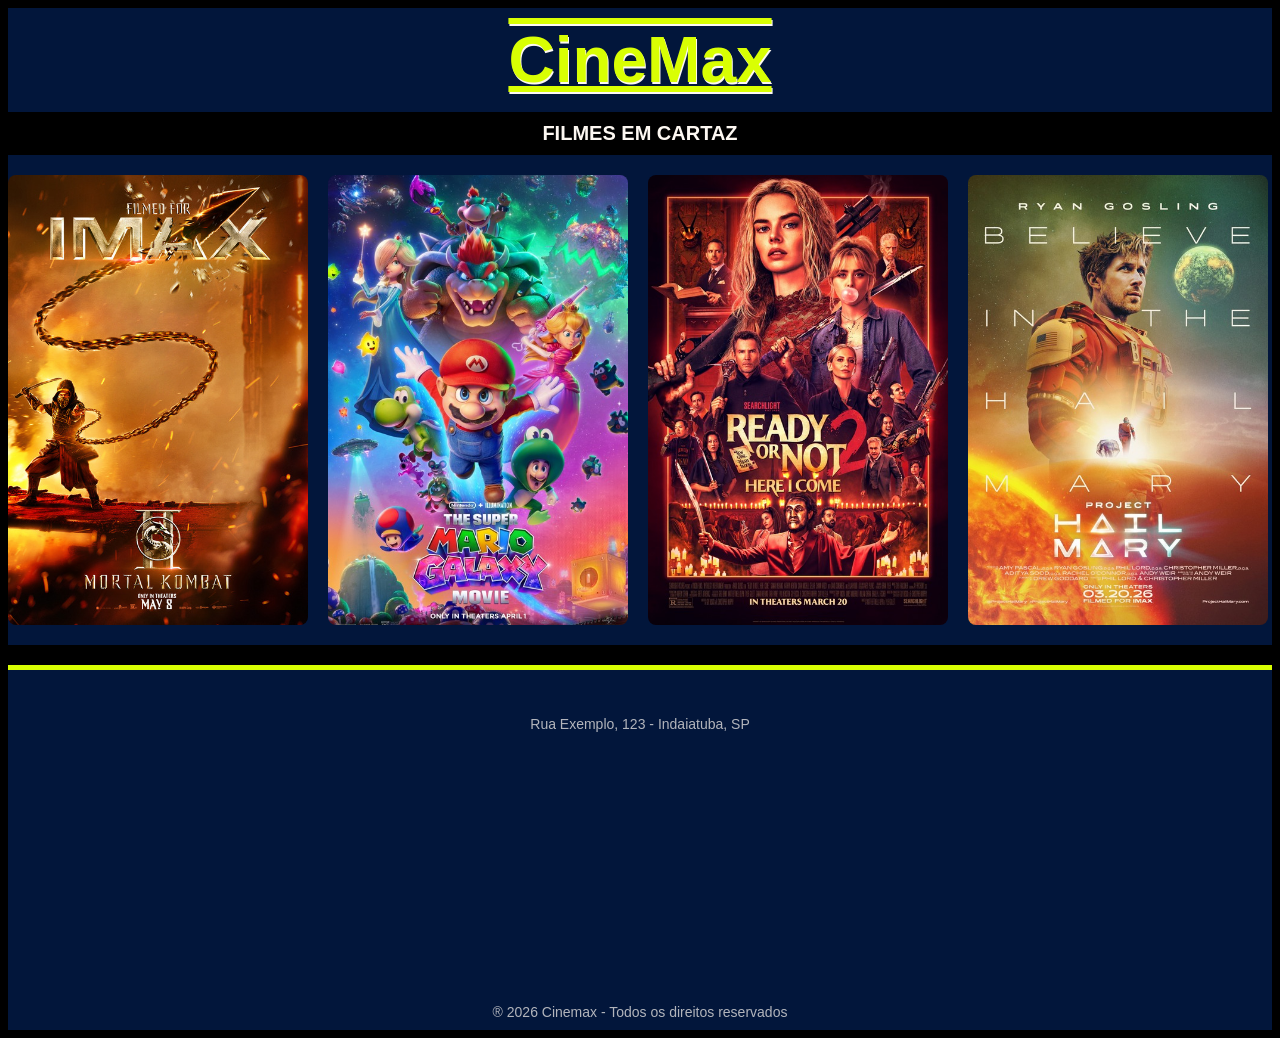
<file: index.html>
<!DOCTYPE html>
<html lang="pt-br">
<head>
    <meta charset="UTF-8">
    <meta name="viewport" content="width=device-width, initial-scale=1.0">
    <title>CineMax</title>
    <link rel="stylesheet" href="style.css">
</head>
<body>
    
    <h1 class="titulo" >CineMax</h1>
    <h2 class="subtitulo">Filmes em cartaz</h2>
        
        <section class="galeria_1">
        <div class="galeria">

            <a href="mortal_kombat.html" class="poster">
                <img src="uploads\mortal_kombat.jpg" alt="Mortal Kombat" width="300" height="500">
            </a>

            <a href="super_mario.html" class="poster">
                <img src="uploads\super_mario_galaxy.jpg" alt="Super Mario" width="300" height="500">
            </a>

            <a href="ready.html" class="poster">
                <img src="uploads\ready_or_not_here_i_come.jpg" alt="Ready or Not Here I Come" width="300" height="500">
            </a>

            <a href="project.html" class="poster">
                <img src="uploads\project_hail_mary.jpg" alt="Project Hail Mary" width="300" height="500">
            </a>

            <a href="the_revenge.html" class="poster">
                <img src="uploads\dhurandhar_the_revenge.jpg" alt="The Revenge" width="300" height="500">
            </a>

            <a href="hoppers.html" class="poster">
                <img src="uploads\hoppers.jpg" alt="Hoppers" width="300" height="500">
            </a>

            <a href="michael.html" class="poster">
                <img src="uploads\michael.jpg" alt="Michael Jackson" width="300" height="500">
            </a>

            <a href="scary.html" class="poster">
                <img src="uploads\scary_movie.jpg" alt="Scary" width="300" height="500">
            </a>

            <a href="star.html" class="poster">
                <img src="uploads\star_wars.jpg" alt="Star Wars" width="300" height="500">
            </a>

            <a href="toy.html" class="poster">
                <img src="uploads\toy_story_five.jpg" alt="Toy Story 5" width="300" height="500">
            </a>
               
        </div>
        </section>

        <script src="carrossel.js"></script>

    <footer>
        <br><br>
        <p>Rua Exemplo, 123 - Indaiatuba, SP</p>
        <br>
        <iframe src="https://www.google.com/maps/embed?pb=!1m18!1m12!1m3!1d3670.0818719049303!2d-47.216177921710155!3d-23.094098590741172!2m3!1f0!2f0!3f0!3m2!1i1024!2i768!4f13.1!3m3!1m2!1s0x94cf4b535f0ba8bd%3A0xfb452336af2b8b1b!2sUniMAX%20-%20Centro%20Universit%C3%A1rio%20Max%20Planck%20(Campus%20I)!5e0!3m2!1spt-BR!2sbr!4v1776385126901!5m2!1spt-BR!2sbr" width="300" height="200" style="border:0;" allowfullscreen="" loading="lazy" referrerpolicy="no-referrer-when-downgrade"></iframe>
        <br><br>
        <p>&reg; 2026 Cinemax - Todos os direitos reservados</p>
    </footer>

    
</body>
</html>
</file>
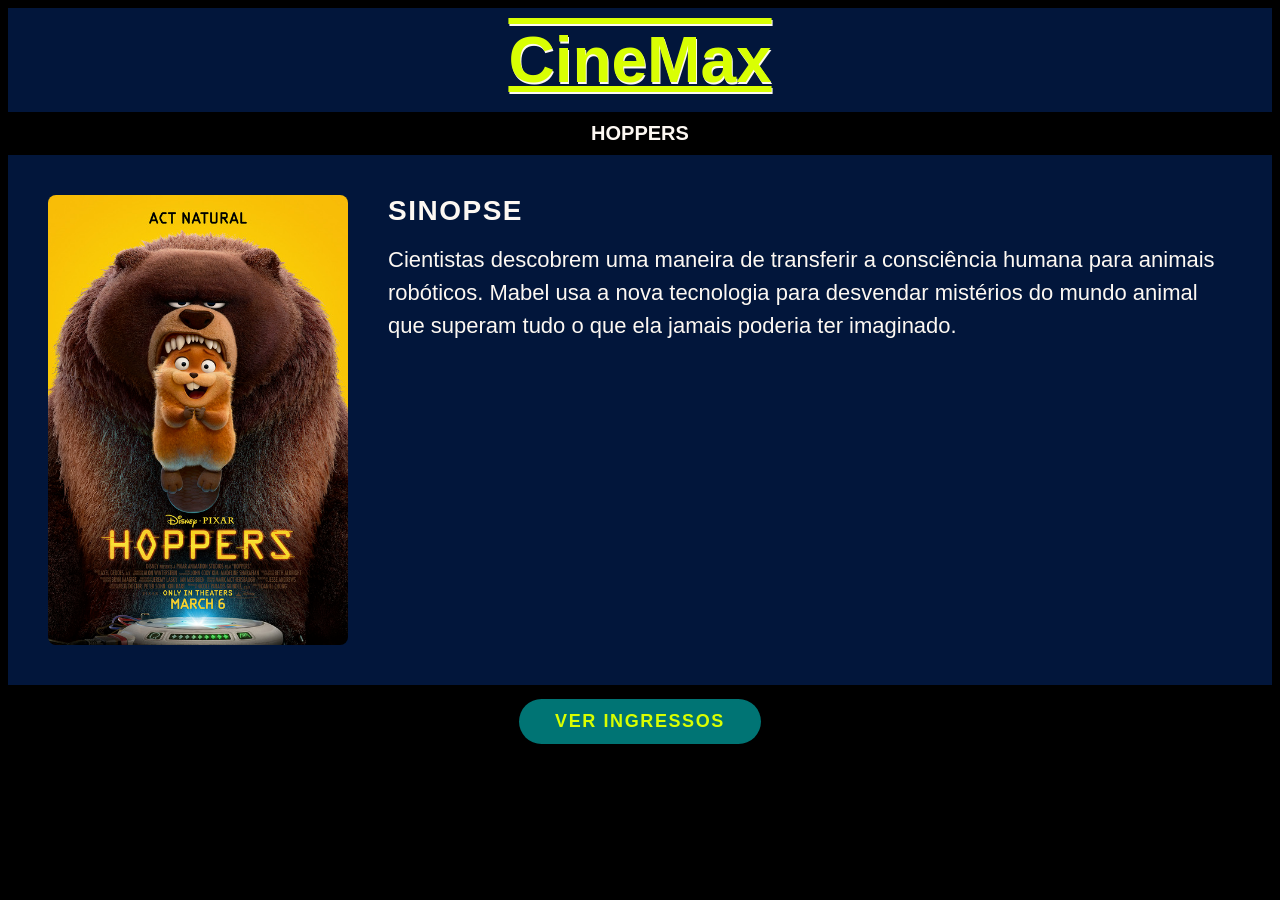
<file: hoppers.html>
<!DOCTYPE html>
<html lang="pt-br">
<head>
    <link rel="stylesheet" href="style.css">
    <meta charset="UTF-8">
    <meta name="viewport" content="width=device-width, initial-scale=1.0">
    <title>CineMax</title>  
</head>
<body>
    <a href="index.html">
        <h1 class="titulo">CineMax</h1>
    </a>
    
    <h2 class="subtitulo">Hoppers</h2>

    <div class="sinopse">
        <img src="uploads\hoppers.jpg" alt="" width="500" height="700">
        <div>
            <h1>Sinopse</h1>
            <p>Cientistas descobrem uma maneira de transferir a consciência humana para animais robóticos. Mabel usa a nova tecnologia para desvendar mistérios do mundo animal que superam tudo o que ela jamais poderia ter imaginado.</p>
        </div>
    </div>

    <button>Ver ingressos</button>
    <script src="ingressos.js"></script>

</body>
</html>
</file>
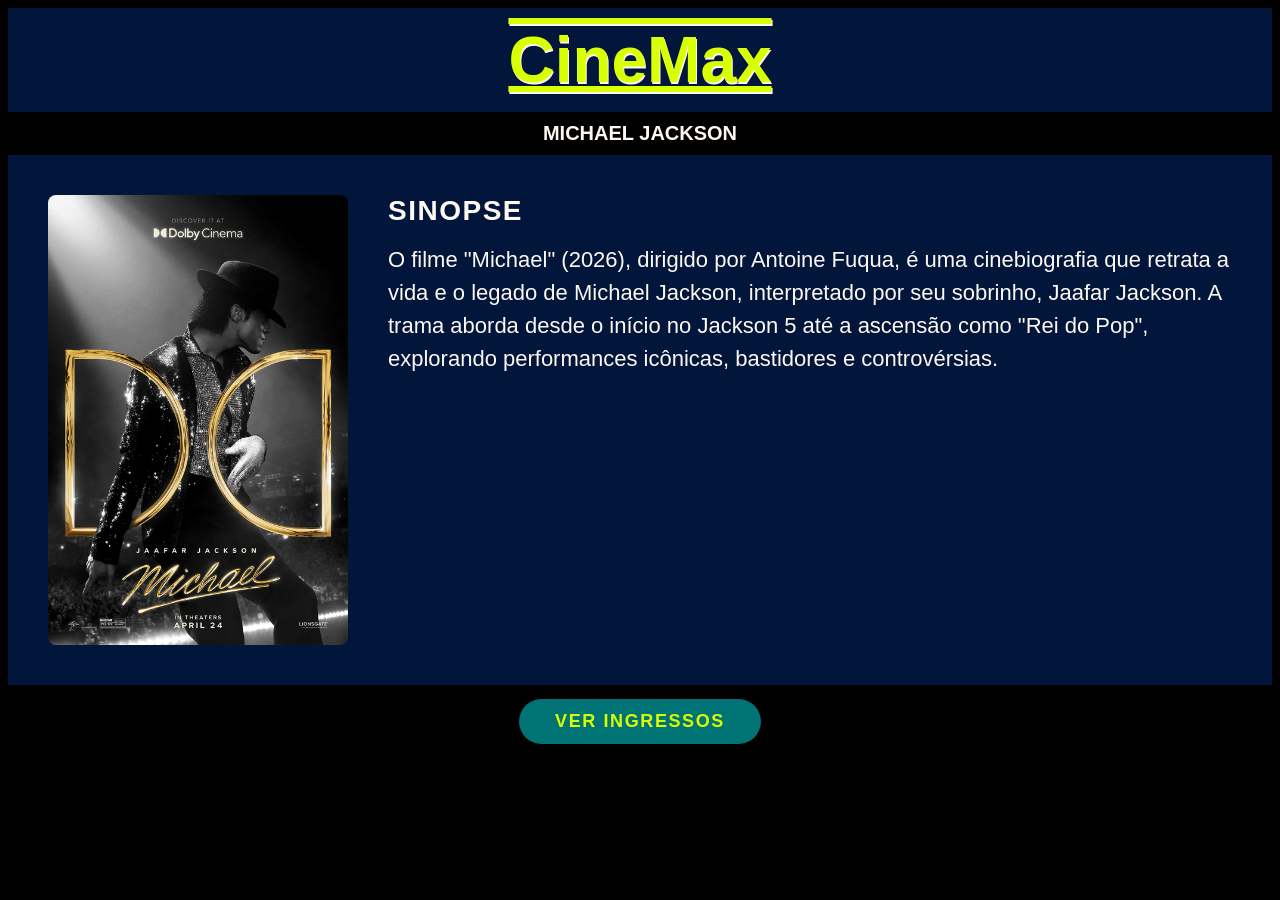
<file: michael.html>
<!DOCTYPE html>
<html lang="pt-br">
<head>
    <meta charset="UTF-8">
    <link rel="stylesheet" href="style.css">
    <meta name="viewport" content="width=device-width, initial-scale=1.0">
    <title>CineMax</title>
</head>
<body>

    <a href="index.html">
        <h1 class="titulo">CineMax</h1>
    </a>
    
    <h2 class="subtitulo">Michael Jackson</h2>

    <div class="sinopse">
        <img src="uploads\michael.jpg" alt="" width="500" height="700">
        <div>
            <h1>Sinopse</h1>
            <p>O filme "Michael" (2026), dirigido por Antoine Fuqua, é uma cinebiografia que retrata a vida e o legado de Michael Jackson, interpretado por seu sobrinho, Jaafar Jackson. A trama aborda desde o início no Jackson 5 até a ascensão como "Rei do Pop", explorando performances icônicas, bastidores e controvérsias.</p>
        </div>
    </div>

    <button>Ver ingressos</button>
    <script src="ingressos.js"></script>

</body>
</html>
</file>
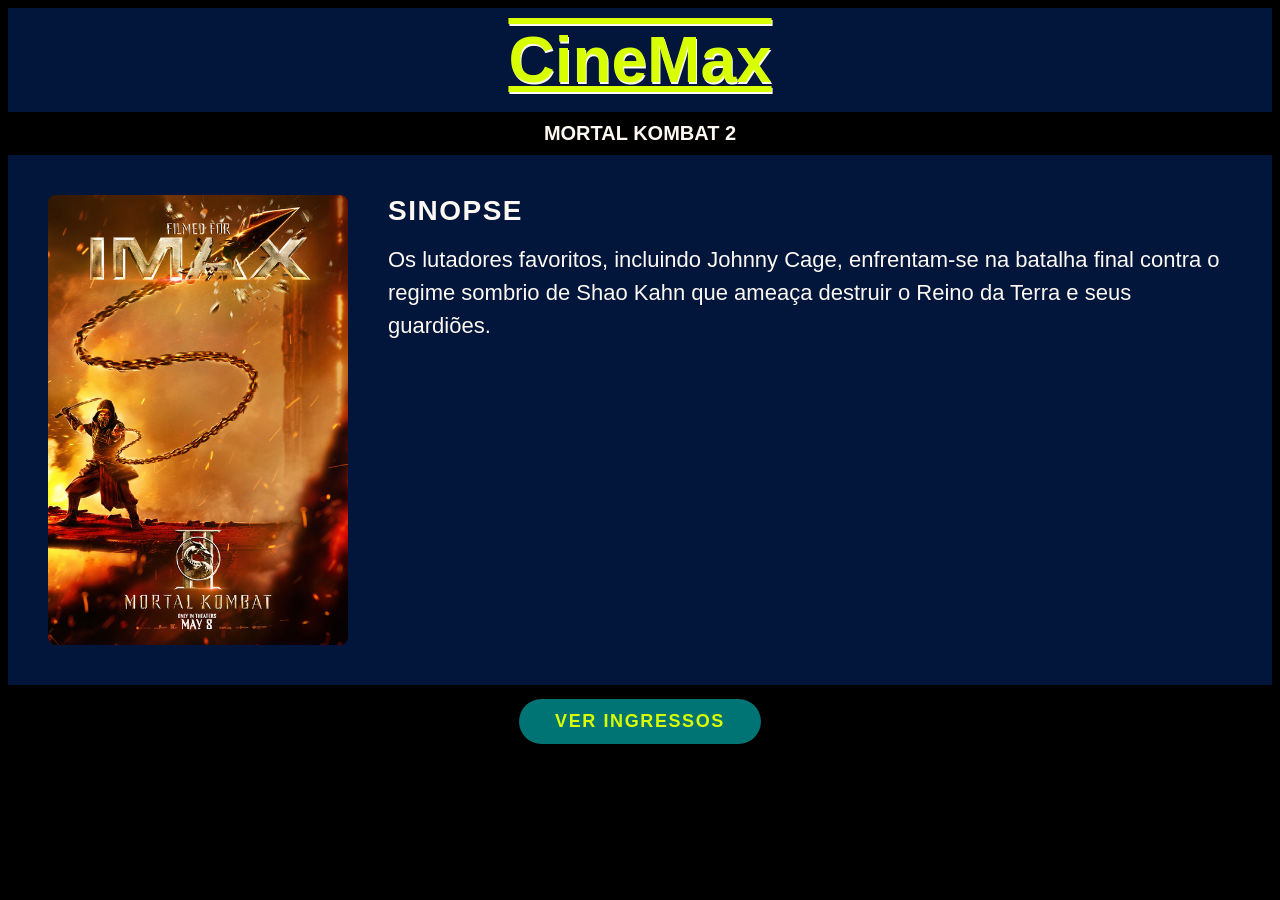
<file: mortal_kombat.html>
<!DOCTYPE html>
<html lang="pt-br">
<head>
    <meta charset="UTF-8">
    <link rel="stylesheet" href="style.css">
    <meta name="viewport" content="width=device-width, initial-scale=1.0">
    <title>CineMax</title>  
</head>
<body>

    <a href="index.html">
        <h1 class="titulo">CineMax</h1>
    </a>
    
    <h2 class="subtitulo">Mortal Kombat 2</h2>

    <div class="sinopse">
        <img src="uploads\mortal_kombat.jpg" alt="Mortal Kombat" width="500" height="700">
        <div>
            <h1>Sinopse</h1>
            <p>Os lutadores favoritos, incluindo Johnny Cage, enfrentam-se na batalha final contra o regime sombrio de Shao Kahn que ameaça destruir o Reino da Terra e seus guardiões.</p>
        </div>
    </div>

    <button>Ver ingressos</button>
    <script src="ingressos.js"></script>

</body>
</html>
</file>
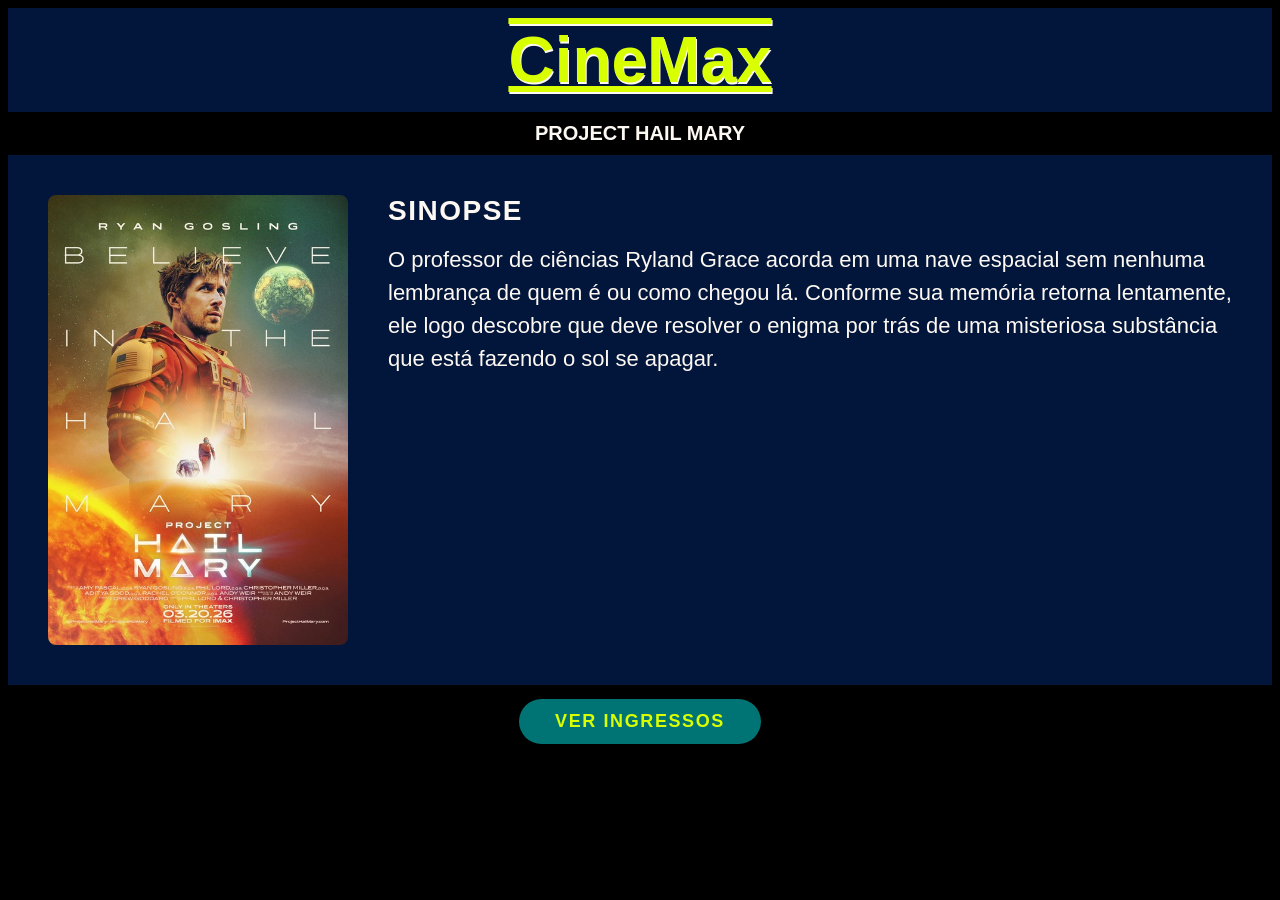
<file: project.html>
<!DOCTYPE html>
<html lang="pt-br">
<head>
    <meta charset="UTF-8">
    <link rel="stylesheet" href="style.css">
    <meta name="viewport" content="width=device-width, initial-scale=1.0">
    <title>CineMax</title>
</head>
<body>

    <a href="index.html">
        <h1 class="titulo">CineMax</h1>
    </a>
    
    <h2 class="subtitulo">Project Hail Mary</h2>

    <div class="sinopse">
        <img src="uploads\project_hail_mary.jpg" alt="" width="500" height="700">
        <div>
            <h1>Sinopse</h1>
            <p>O professor de ciências Ryland Grace acorda em uma nave espacial sem nenhuma lembrança de quem é ou como chegou lá. Conforme sua memória retorna lentamente, ele logo descobre que deve resolver o enigma por trás de uma misteriosa substância que está fazendo o sol se apagar.</p>
        </div>
    </div>

    <button>Ver ingressos</button>
    <script src="ingressos.js"></script>

</body>
</html>
</file>
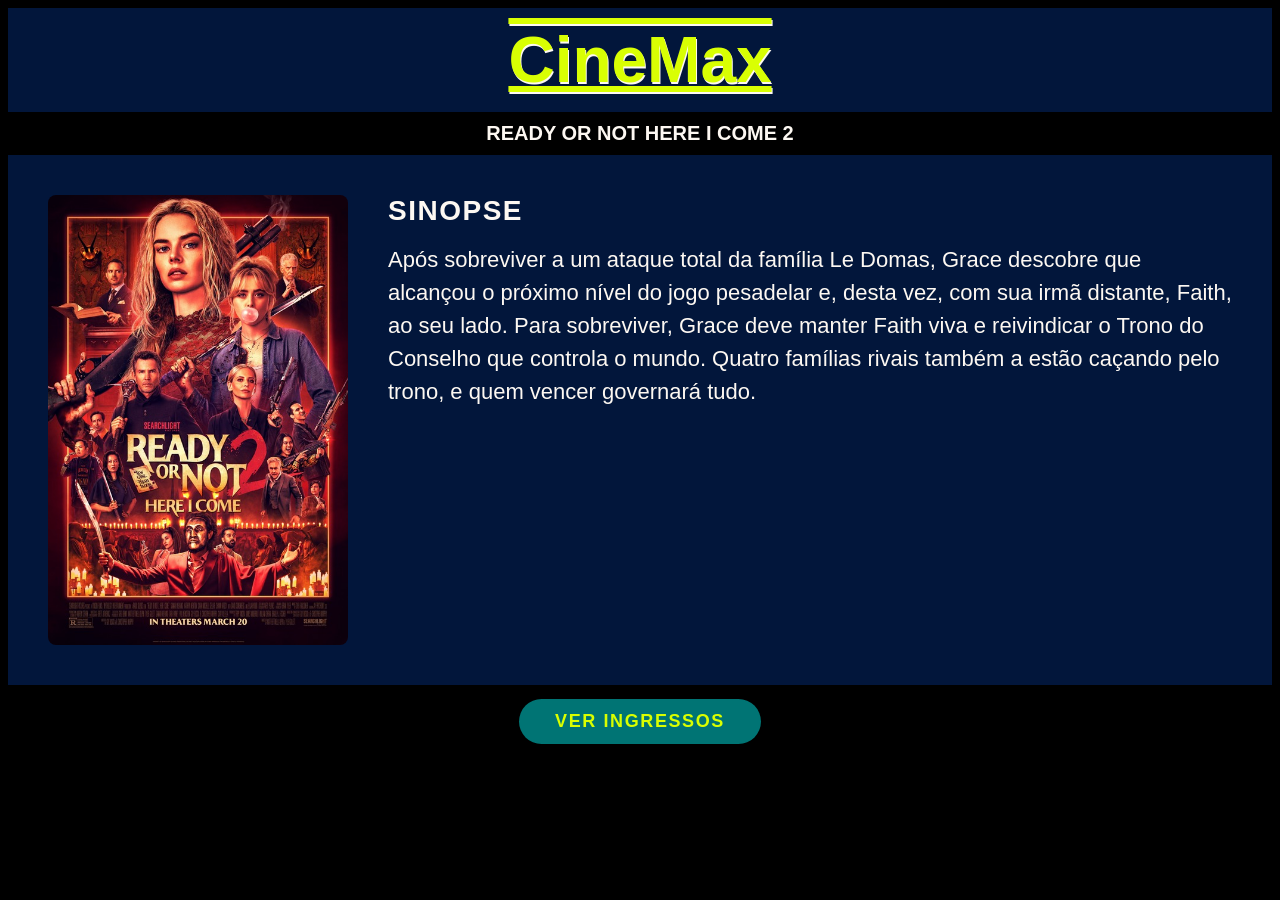
<file: ready.html>
<!DOCTYPE html>
<html lang="pt-br">
<head>
    <meta charset="UTF-8">
    <meta name="viewport" content="width=device-width, initial-scale=1.0">
    <link rel="stylesheet" href="style.css">
    <title>CineMax</title> 
</head>
<body>

    <a href="index.html">
        <h1 class="titulo">CineMax</h1>
    </a>
    
    <h2 class="subtitulo">Ready Or Not Here I Come 2</h2>
  
    <div class="sinopse">
        <img src="uploads\ready_or_not_here_i_come.jpg" alt="" width="500" height="700">
        <div>
            <h1>Sinopse</h1>
            <p>Após sobreviver a um ataque total da família Le Domas, Grace descobre que alcançou o próximo nível do jogo pesadelar e, desta vez, com sua irmã distante, Faith, ao seu lado. Para sobreviver, Grace deve manter Faith viva e reivindicar o Trono do Conselho que controla o mundo. Quatro famílias rivais também a estão caçando pelo trono, e quem vencer governará tudo.</p>
        </div>
    </div>

    <button>Ver ingressos</button>
    <script src="ingressos.js"></script>

</body>
</html>
</file>
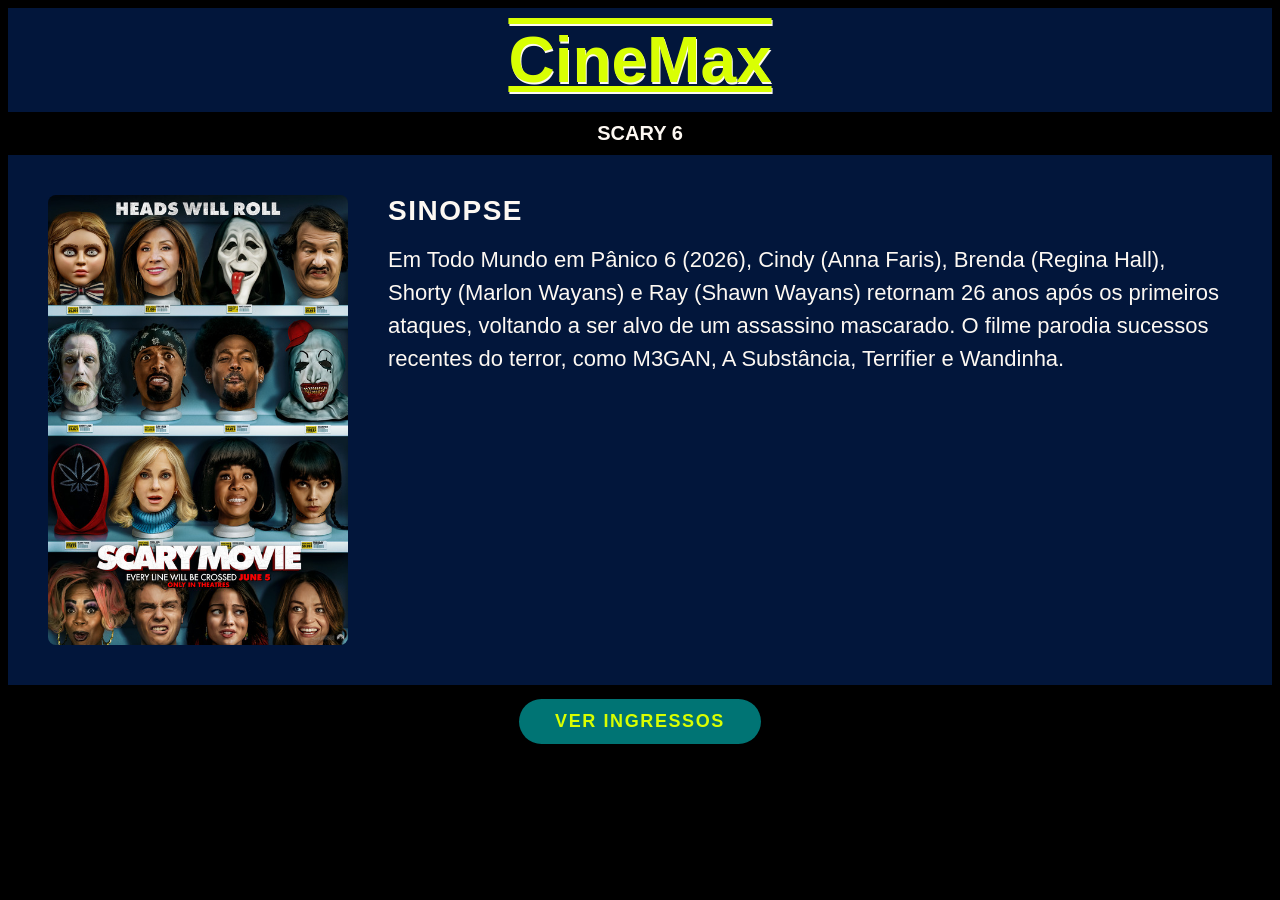
<file: scary.html>
<!DOCTYPE html>
<html lang="pt-br">
<head>
    <meta charset="UTF-8">
    <meta name="viewport" content="width=device-width, initial-scale=1.0">
    <link rel="stylesheet" href="style.css">
    <title>CineMax</title>
</head>
<body>

    <a href="index.html">
        <h1 class="titulo">CineMax</h1>
    </a>
    
    <h2 class="subtitulo">Scary 6</h2>

    <div class="sinopse">
        <img src="uploads\scary_movie.jpg" alt="" width="500" height="700">
        <div>
            <h1>Sinopse</h1>
            <p>Em Todo Mundo em Pânico 6 (2026), Cindy (Anna Faris), Brenda (Regina Hall), Shorty (Marlon Wayans) e Ray (Shawn Wayans) retornam 26 anos após os primeiros ataques, voltando a ser alvo de um assassino mascarado. O filme parodia sucessos recentes do terror, como M3GAN, A Substância, Terrifier e Wandinha. </p>
        </div>
    </div>

    <button>Ver ingressos</button>
    <script src="ingressos.js"></script>

</body>
</html>
</file>
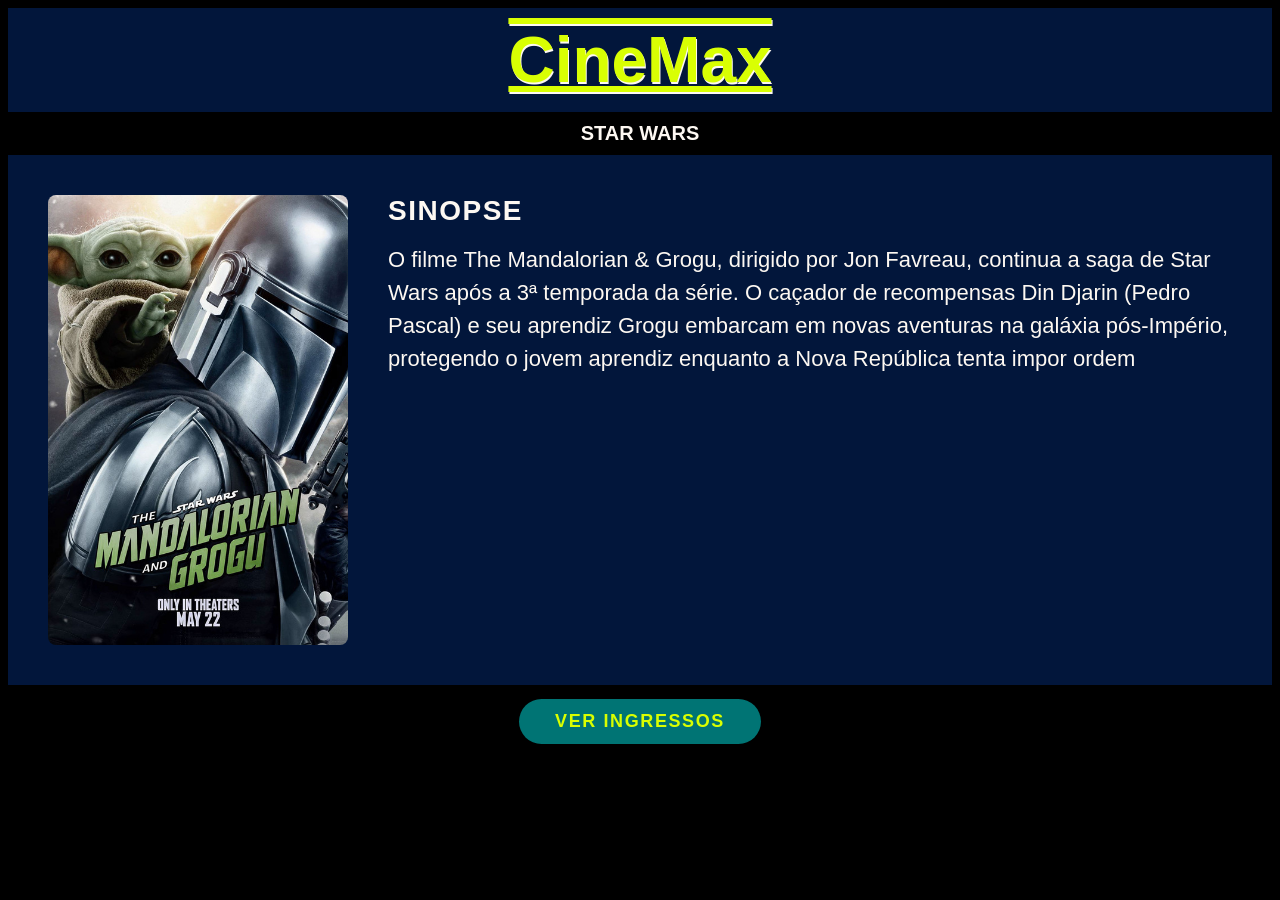
<file: star.html>
<!DOCTYPE html>
<html lang="pt-br">
<head>
    <meta charset="UTF-8">
    <meta name="viewport" content="width=device-width, initial-scale=1.0">
    <link rel="stylesheet" href="style.css">
    <title>CineMax</title>
</head>
<body>

    <a href="index.html">
        <h1 class="titulo">CineMax</h1>
    </a>
    
    <h2 class="subtitulo">Star Wars</h2>

    <div class="sinopse">
        <img src="uploads\star_wars.jpg" alt="" width="500" height="700">
        <div>
            <h1 ">Sinopse</h1>
            <p>O filme The Mandalorian & Grogu, dirigido por Jon Favreau, continua a saga de Star Wars após a 3ª temporada da série. O caçador de recompensas Din Djarin (Pedro Pascal) e seu aprendiz Grogu embarcam em novas aventuras na galáxia pós-Império, protegendo o jovem aprendiz enquanto a Nova República tenta impor ordem</p>
        </div>
    </div>

    <button>Ver ingressos</button>
    <script src="ingressos.js"></script>

</body>
</html>
</file>
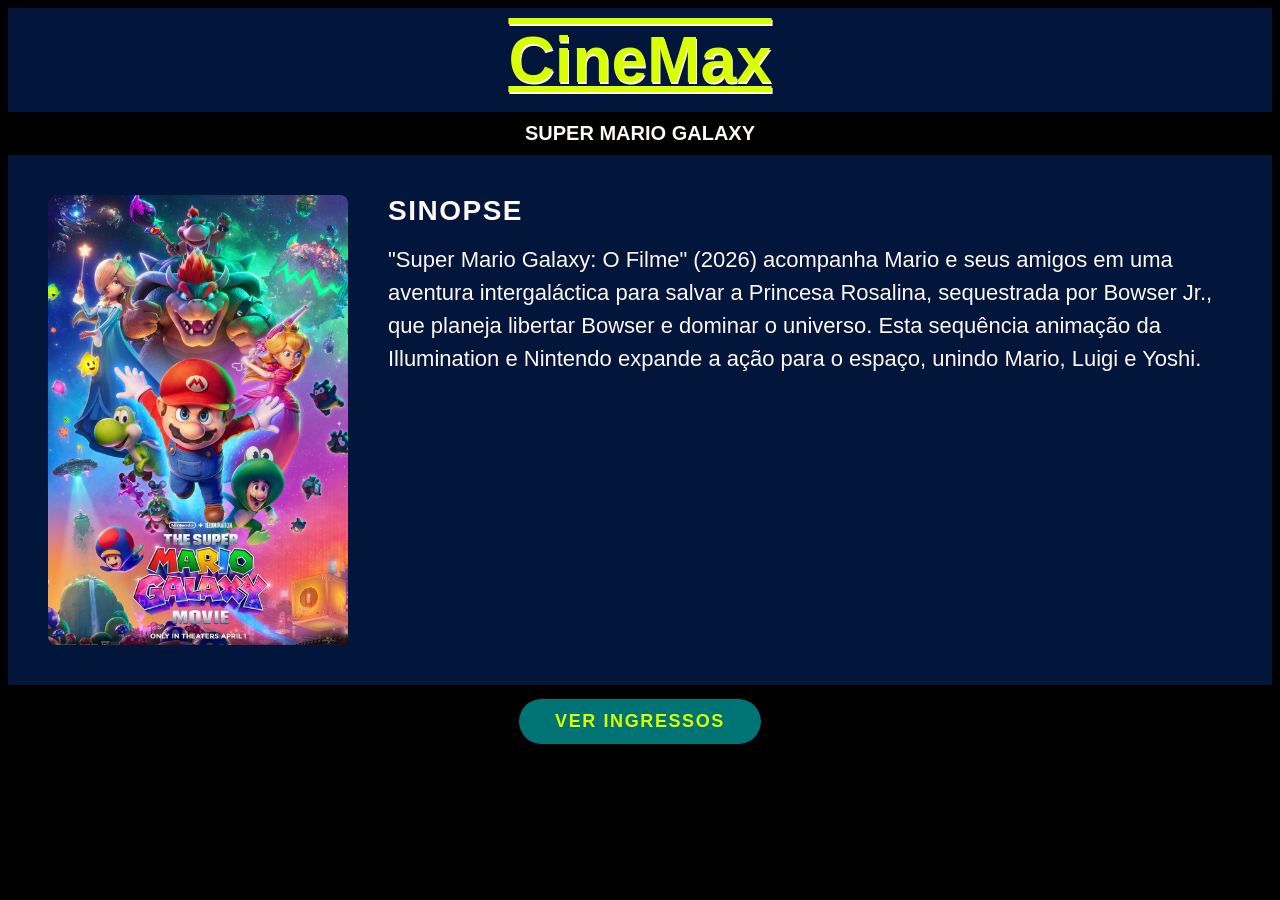
<file: super_mario.html>
<!DOCTYPE html>
<html lang="pt-br">
<head>
    <meta charset="UTF-8">
    <meta name="viewport" content="width=device-width, initial-scale=1.0">
    <link rel="stylesheet" href="style.css">
    <title>CineMax</title>
    
</head>
<body>

    <a href="index.html">
        <h1 class="titulo">CineMax</h1>
    </a>
    
    <h2 class="subtitulo">Super Mario Galaxy</h2>

    <div class="sinopse">
        <img src="uploads\super_mario_galaxy.jpg" alt="" width="500" height="700">
        <div>
            <h1>Sinopse</h1>
            <p>"Super Mario Galaxy: O Filme" (2026) acompanha Mario e seus amigos em uma aventura intergaláctica para salvar a Princesa Rosalina, sequestrada por Bowser Jr., que planeja libertar Bowser e dominar o universo. Esta sequência animação da Illumination e Nintendo expande a ação para o espaço, unindo Mario, Luigi e Yoshi.</p>
        </div>
    </div>

    <button>Ver ingressos</button>
    <script src="ingressos.js"></script>

</body>
</html>
</file>
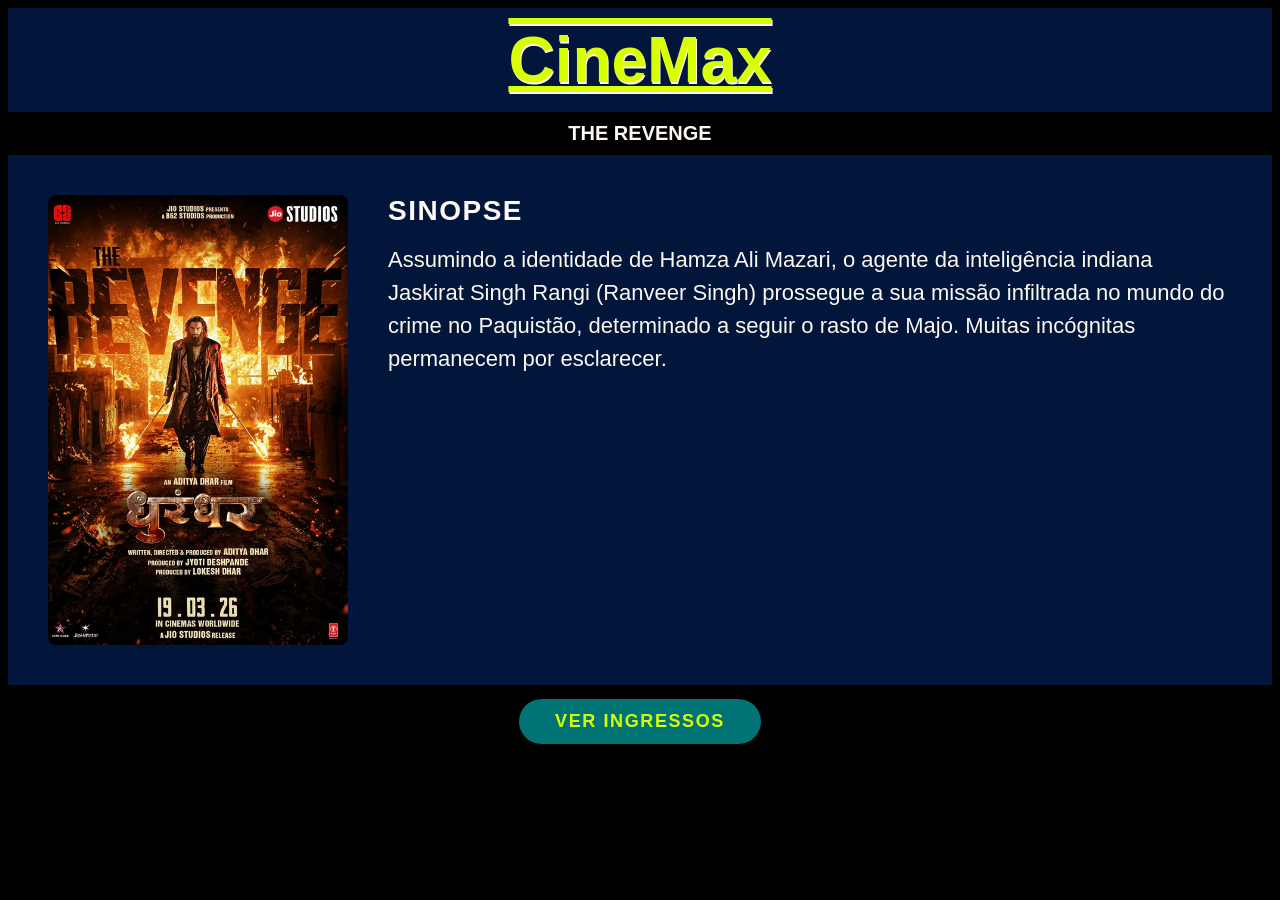
<file: the_revenge.html>
<!DOCTYPE html>
<html lang="pt-br">
<head>
    <meta charset="UTF-8">
    <meta name="viewport" content="width=device-width, initial-scale=1.0">
    <link rel="stylesheet" href="style.css">
    <title>CineMax</title>
    
</head>
<body>
    
    <a href="index.html">
        <h1 class="titulo">CineMax</h1>
    </a>
    
    <h2 class="subtitulo">The Revenge</h2>

    <div class="sinopse">
        <img src="uploads\dhurandhar_the_revenge.jpg" alt="" width="500" height="700">
        <div>
            <h1>Sinopse</h1>
            <p>Assumindo a identidade de Hamza Ali Mazari, o agente da inteligência indiana Jaskirat Singh Rangi (Ranveer Singh) prossegue a sua missão infiltrada no mundo do crime no Paquistão, determinado a seguir o rasto de Majo. Muitas incógnitas permanecem por esclarecer.</p>
        </div>
    </div>

    <button>Ver ingressos</button>
    <script src="ingressos.js"></script>

</body>
</html>
</file>
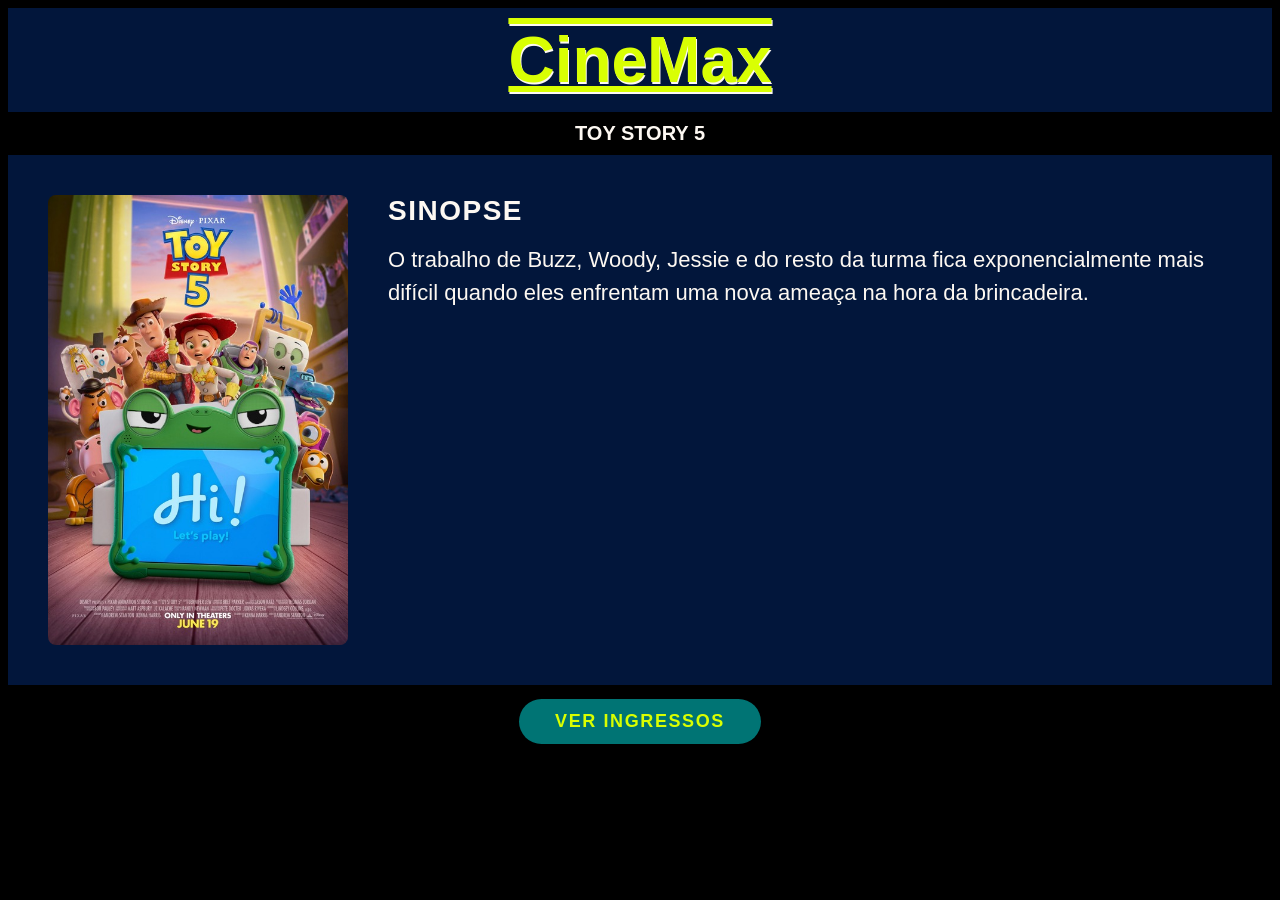
<file: toy.html>
<!DOCTYPE html>
<html lang="pt-br">
<head>
    <meta charset="UTF-8">
    <meta name="viewport" content="width=device-width, initial-scale=1.0">
    <link rel="stylesheet" href="style.css">
    <title>CineMax</title>
    
</head>
<body>

    <a href="index.html">
        <h1 class="titulo">CineMax</h1>
    </a>
    
    <h2 class="subtitulo">Toy Story 5</h2>

    <div class="sinopse">
        <img src="uploads\toy_story_five.jpg" alt="" width="500" height="700">
        <div>
            <h1>Sinopse</h1>
            <p >O trabalho de Buzz, Woody, Jessie e do resto da turma fica exponencialmente mais difícil quando eles enfrentam uma nova ameaça na hora da brincadeira.</p>
        </div>
    </div>

    <button>Ver ingressos</button>
    <script src="ingressos.js"></script>

</body>

</html>
</file>
<file: style.css>
/*-- PROJETO CINEMAX --*/ 

:root {
--azul: #0a5edde3;
--azulescuro: #02163b;
--amarelo: #d9ff03;
--azulmarinho: #007474;
--milk: #fdf8f2;
--transition: 0.4s cubic-bezier(0.25, 0.46, 0.45, 0.94); /* Duração, começa rápido e depois fica lento */
}

/* 
Ordem de Aplicação
1. Inline style
2. External and internal style sheets
3. Browser default
*/ 
body {
  background-color: black;
  color: var(--milk);
  font-family: Arial, Helvetica, sans-serif;
}



p {
    font-family: Arial, Helvetica, sans-serif;
    font-size: 20px;
    margin: 0;
}

h1 {
    font-family: Arial, Helvetica, sans-serif;
    font-size: 30px;
    margin: 0px;
}

h2 {
  font-family: Arial, Helvetica, sans-serif;
    font-size: 20px;
    margin-top: 20px;
    margin-bottom: 20px;
    margin-right: 25px;
    margin-left: 80px; 
}

div {

  background-color: var(--azulescuro);
}

.galeria_1 {
  background-color: var(--azulescuro);
  padding: 20px 0;
  overflow: hidden;
  width: 100%;
}

.galeria {
  display: flex;
  gap: 20px;
  animation: rolar 20s linear infinite;
  width: max-content;
}

.galeria img {
  width: 300px; 
  height: 450px;
  object-fit: cover;
  border-radius: 8px;
  flex-shrink: 0; /* impede as imagens de encolherem */
}

@keyframes rolar {
  from { transform: translateX(0); }
  to { transform: translateX(-50%); }
}

a {
  color: var(--amarelo);
  text-decoration: none;
  transition: var(--transition);
}

a:hover {
  opacity: 0.7;
}
/*
.btn {
  background-color: var(--amarelo);
  color: var(--azulescuro);
  padding: 10px 24px;
  border: none;
  border-radius: 6px;
  cursor: pointer;
  transition: var(--transition);
}

.btn:hover {
  opacity: 0.8;
}*/

img {
  max-width: 100%;
  display: block;
}

.subtitulo {
  text-align: center;
  color: var(--milk);
  padding: 10px 0;
  margin: 0;
  text-transform: uppercase;
}
.titulo {
  text-align: center;
  font-size: 64px;
  color: var(--amarelo);
  text-shadow: 1px 2px var(--milk);
  text-decoration: overline underline;
  background-color: var(--azulescuro);
  padding: 15px 0;
  margin: 0;
}



.sinopse{
  display: flex;
  gap: 40px;
  align-items: flex-start;
  padding: 40px;
}

.sinopse h1 {
  text-transform: uppercase;
    font-family: Arial, Helvetica, sans-serif;
    font-size: 28px;
    color: var(--milk);
  letter-spacing: 1.5px;
  padding: 0px;
  margin: 0 0 16px 0;
}


.sinopse img {
  width: 300px;
  height: 450px;
  object-fit: cover;
  border-radius: 8px;
  flex-shrink: 0;
}

.sinopse div {
  display: flex;
  flex-direction: column;
  justify-content: flex-start;
  background-color: transparent;
}


.sinopse p {
  font-family: Arial, Helvetica, sans-serif;
  font-size: 22px;
  line-height: 1.5;
  color: var(--milk);
  margin: 0;
}

button {
  padding: 12px 36px;
  border: none;
  border-width: 2px;
  border-radius: 25px;
  border-color: #d9ff03;
  background-color: var(--azulmarinho);
  text-transform: uppercase;
  /*text-shadow: 1px 0.891px var(--milk);*/
  font-size: 18px;
  font-family: Arial, Helvetica, sans-serif;
  font-weight: bold;
  letter-spacing: 1.6px;
  color: #d9ff00;
  text-align: center;
  /*align-items: center;*/
  display: block;
  margin: 14px auto 0;
}

footer {
  background-color: var(--azulescuro);
  color: var(--milk);
  text-align: center;
  padding: 10px 15px;
  margin-top: 20px;
  border-top: 5px solid var(--amarelo);}

footer p {
  font-size: 14px;
  color: var(--milk);
  opacity: 0.7;
  margin: 0;
}

footer iframe {
  border-radius: 8px;
  margin: 16px 0;
}
</file>
